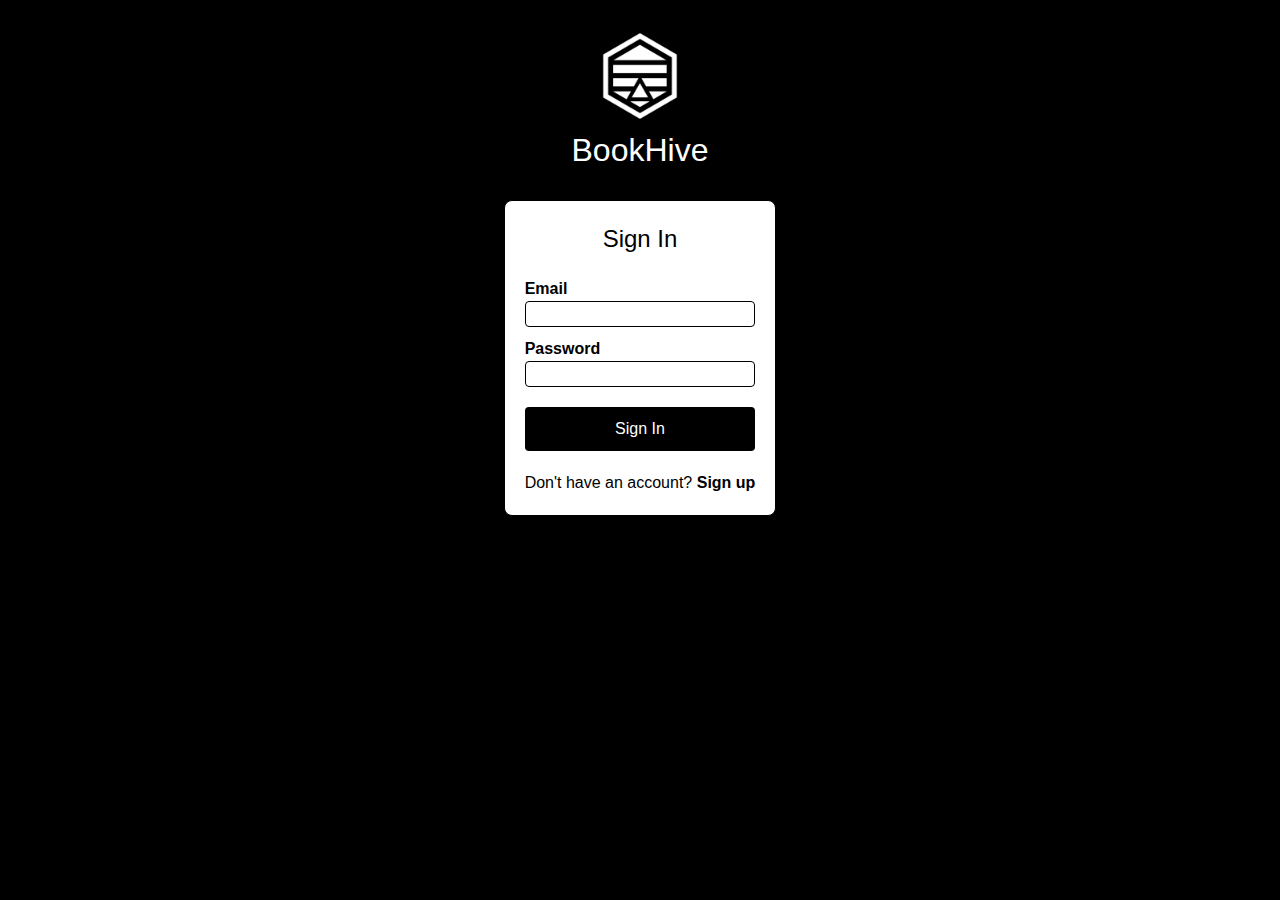
<file: public/index.html>
<!DOCTYPE html>
<html lang="en">
<head>
    <meta charset="UTF-8">
    <meta name="viewport" content="width=device-width, initial-scale=1.0">
    <title>BookHive</title>
    <link rel="stylesheet" href="css/starter.css">
    <link rel="stylesheet" href="css/style.css">
</head>
<body>
    <header class="sign-in-bar">
        <img class="icon" src="images/BookHive-Logo.png"/>
        <h1>BookHive</h1>
    </header>
    <div class="container">
        <form action="../includes/signin.php" method="POST" class="signin-form" id="signin-form">
            <h2>Sign In</h2>

            <label for="email">Email</label>
            <input type="email" id="email" name="email" required>
            <span id="email-error" class="error-message"></span>

            <label for="password">Password</label>
            <input type="password" id="password" name="password" required minlength="6">
            <span id="password-error" class="error-message"></span>

            <button type="submit">Sign In</button>
            
            <p>Don't have an account? <a href="signup.html">Sign up</a></p>
        </form>
    </div>
    <script src="js/script.js"></script>
</body>
</html>
</file>
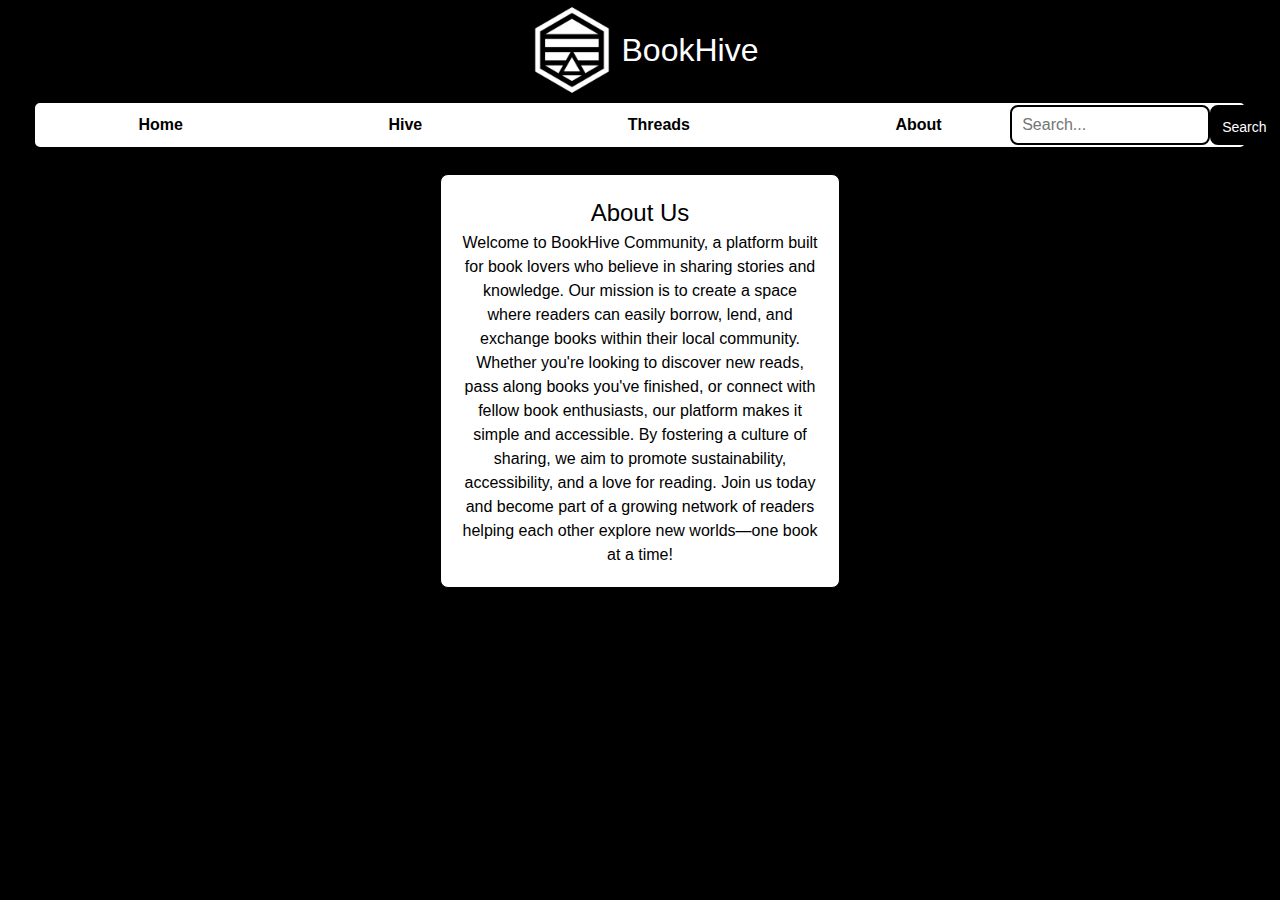
<file: public/about.html>
<!DOCTYPE html>
<html lang="en">
<head>
    <meta charset="UTF-8">
    <meta name="viewport" content="width=device-width, initial-scale=1.0">
    <title>BookHive</title>
    <link rel="stylesheet" href="css/starter.css">
    <link rel="stylesheet" href="css/style.css"> 
</head>
<body>
    <header class="topbar">
        <img class="icon" src="images/BookHive-Logo.png"/>
        <h1>BookHive</h1>
    </header>
    <nav class="navbar">
        <ul class="nav-links">
            <li><a href="home.php">Home</a></li>
            <li><a href="hive.html">Hive</a></li>
            <li><a href="threads.php">Threads</a></li>
            <li><a href="about.html">About</a></li>
            <input type="text" class="search-box" placeholder="Search...">
            <button class="search-button">Search</button>
        </ul>
    </nav>
    <br>
    <div class="container">
        <h2>About Us</h2>
        <p>
            Welcome to BookHive Community, a platform built for book lovers who believe in 
            sharing stories and knowledge. Our mission is to create a space where readers can 
            easily borrow, lend, and exchange books within their local community. Whether you're 
            looking to discover new reads, pass along books you've finished, or connect with fellow 
            book enthusiasts, our platform makes it simple and accessible. By fostering a culture of 
            sharing, we aim to promote sustainability, accessibility, and a love for reading. Join us 
            today and become part of a growing network of readers helping each other explore new worlds—one 
            book at a time!
        </p>
    </div>
</body>
</html>
</file>
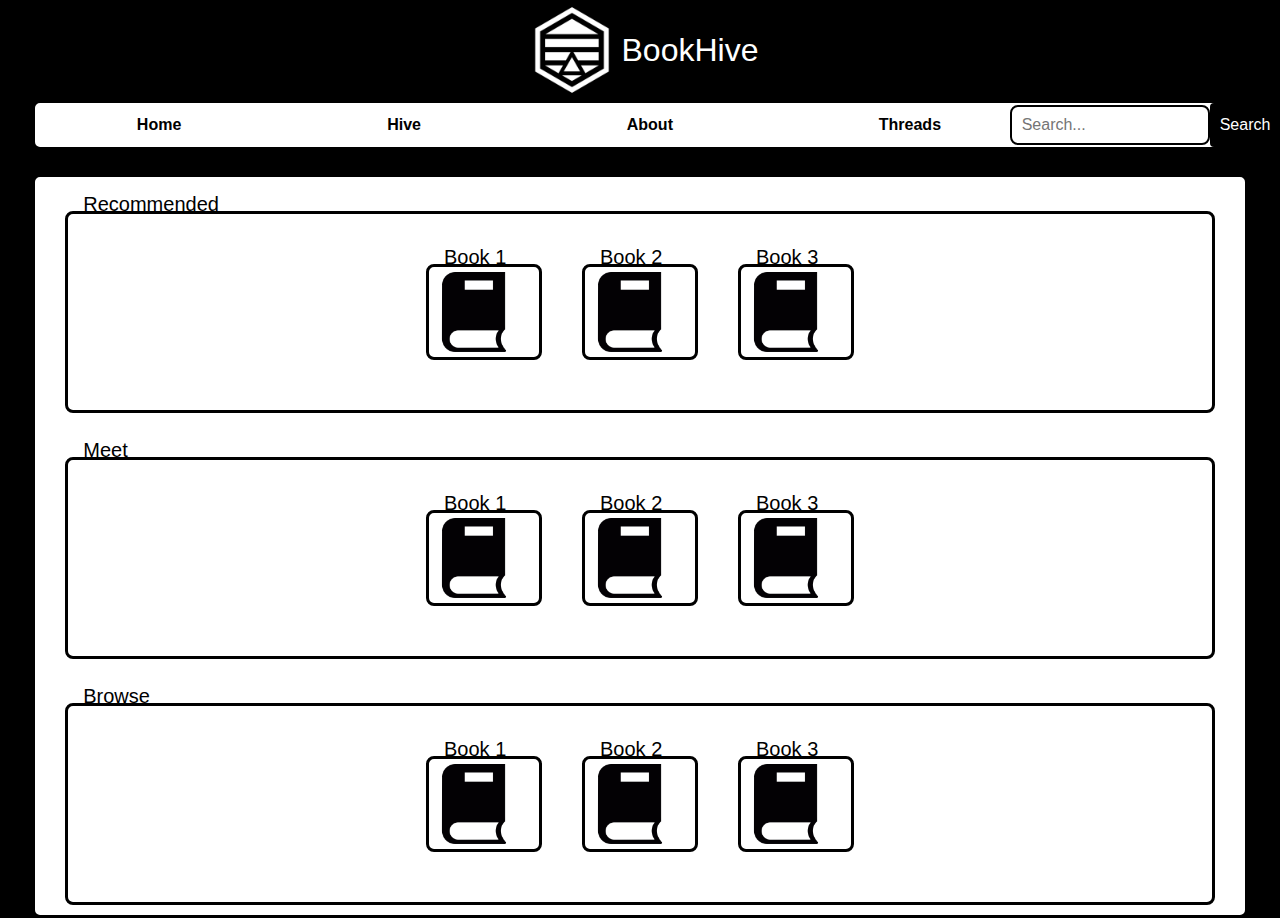
<file: public/hive.html>
<!DOCTYPE html>
<html lang="en">
<head>
    <meta charset="UTF-8">
    <title>BookHive</title>
    <meta name="viewport" content="width=device-width, initial-scale=1.0">
    <title>BookHive</title>
  <link rel="stylesheet" href="css/starter.css">
  <link rel="stylesheet" href="css/style.css">
</head>
<body>
<header class="topbar">
  <img class ="icon" src="images/BookHive-Logo.png"/>
  <h1>BookHive</h1>
</header>
<nav class="navbar">
  <ul class="nav-links">
    <li><a href="home.php">Home</a></li>
    <li><a href="hive.html">Hive</a></li>
    <li><a href="about.html">About</a></li>
    <li><a href="threads.php">Threads</a></li>
    <input type="text" class="search-box" placeholder="Search...">
    <button>Search</button>
  </ul>
</nav>
<br>
<div class="dashboard">
  <br>
<div class="hive-container">
  <h2 class="caption">Recommended</h2>
  <div class="item">
    <img src="images/book-logo.png" alt="book" class="icon">
    <span class="caption">Book 1</span>
  </div>
  <div class="item">
    <img src="images/book-logo.png" alt="book" class="icon">
    <span class="caption">Book 2</span>
  </div>
  <div class="item">
    <img src="images/book-logo.png" alt="book" class="icon">
    <span class="caption">Book 3</span>
  </div>
</div>
  <br>
<div class="hive-container">
  <h2 class="caption">Meet</h2>
  <div class="item">
    <img src="images/book-logo.png" alt="book" class="icon">
    <span class="caption">Book 1</span>
  </div>
  <div class="item">
    <img src="images/book-logo.png" alt="book" class="icon">
    <span class="caption">Book 2</span>
  </div>
  <div class="item">
    <img src="images/book-logo.png" alt="book" class="icon">
    <span class="caption">Book 3</span>
  </div>
</div>
  <br>
<div class="hive-container">
<h2 class="caption">Browse</h2>
  <div class="item">
    <img src="images/book-logo.png" alt="book" class="icon">
    <span class="caption">Book 1</span>
  </div>
  <div class="item">
    <img src="images/book-logo.png" alt="book" class="icon">
    <span class="caption">Book 2</span>
  </div>
  <div class="item">
    <img src="images/book-logo.png" alt="book" class="icon">
    <span class="caption">Book 3</span>
  </div>
</div>
</div>
</body>
</html>
</file>
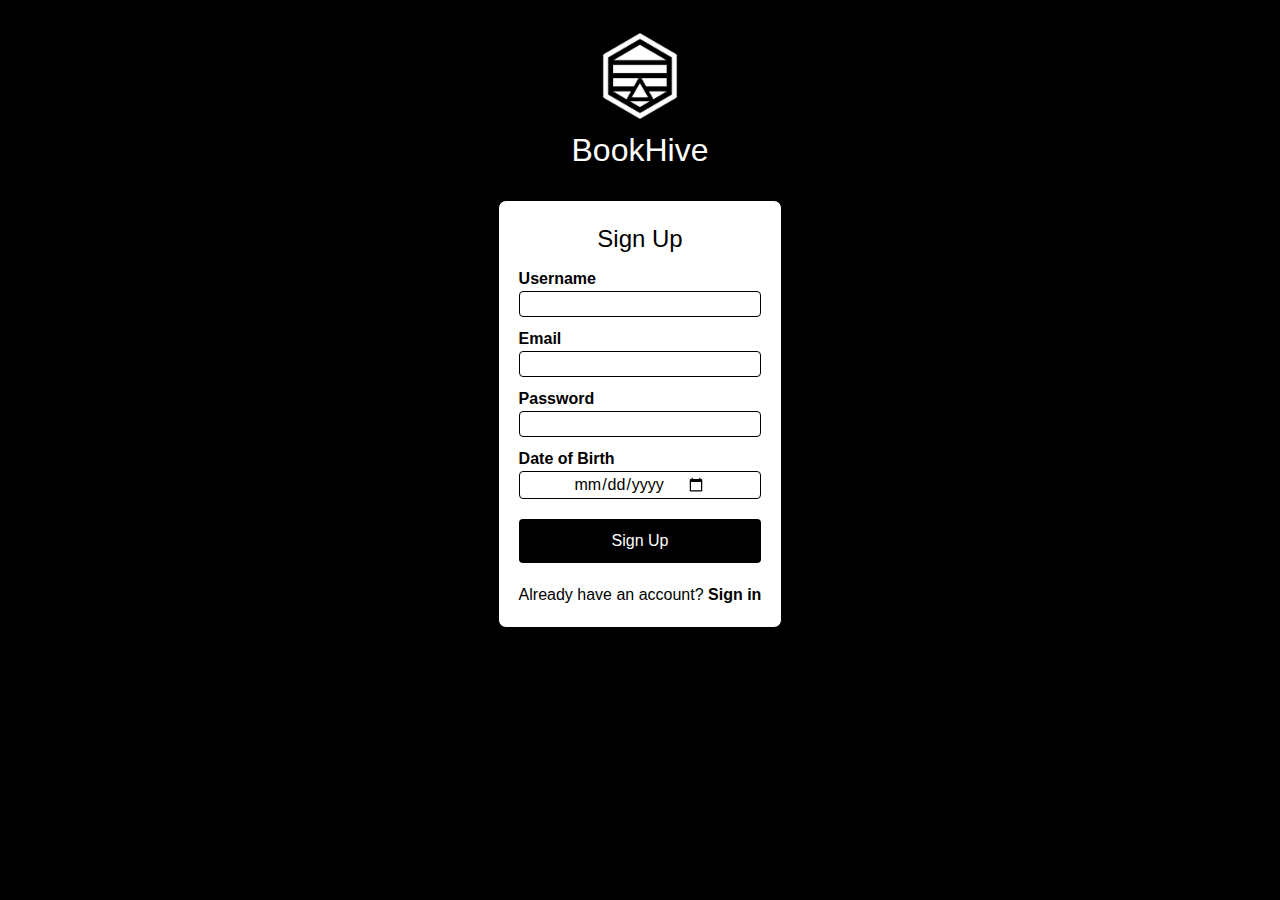
<file: public/signup.html>
<!DOCTYPE html>
<html lang="en">
<head>
    <meta charset="UTF-8">
    <meta name="viewport" content="width=device-width, initial-scale=1.0">
    <title>BookHive</title>
    <link rel="stylesheet" href="css/starter.css">
    <link rel="stylesheet" href="css/style.css"> 
</head>
<body>
    <header class="sign-in-bar">
        <img class="icon" src="images/BookHive-Logo.png"/>
        <h1>BookHive</h1>
    </header>
    <div class="container">
        <form action="../includes/signup.php" method="POST" class="signup-form" id="signup-form">
            <h2>Sign Up</h2>

            <label for="username">Username</label>
            <input type="text" id="username" name="username" required minlength="3">
            <span id="username-error" class="error-message"></span>

            <label for="email">Email</label>
            <input type="email" id="email" name="email" required>
            <span id="email-error" class="error-message"></span>
            
            <label for="password">Password</label>
            <input type="password" id="password" name="password" required minlength="6">
            <span id="password-error" class="error-message"></span>

            <label for="dob">Date of Birth</label>
            <input type="date" id="dob" name="dob" required>
            <span id="dob-error" class="error-message"></span>
            
            <button type="submit">Sign Up</button>
            
            <p>Already have an account? <a href="index.html">Sign in</a></p>
        </form>
    </div>
    <script src="js/signUpScript.js"></script>
</body>
</html>
</file>
<file: public/css/style.css>
body {
    font-family: Arial, sans-serif;
    background-color: #000;
    color: #fff;
    display: flex;
    flex-direction: column;
    justify-content: center;
    align-items: center;
    margin: 0;

}

.topbar {
    background-color: #000;
    color: #fff;
    display: flex;
    flex-direction: row;
    justify-content: center;
    align-items: center;
    width: 100%;
    height:100px
}

.sign-in-bar {
    background-color: #000;
    color: #fff;
    display: flex;
    flex-direction: column;
    justify-content: center;
    align-items: center;
    width: 100%;
    height:100px;
    margin: 50px;
}

nav {
    width: 95%;
    height: 50px;
    background-color: #fff;
    color: #000;
    border: #000 solid;
    border-radius: 8px;
}

.navbar {
    display: flex;
    flex-direction: row;
    justify-content: center;
    align-items: center;
}

.navbar .nav-links {
    display: flex;
    flex-direction: row;
    justify-content: center;
    align-items: center;
}

.nav-links li{
    margin-left: 30%;
    margin-right: 15%;
}

.search {
    display: flex;
    align-items: center;
    gap: 5px;
}

.search-box {
    border: 2px solid #000;
    border-radius: 8px;
    width: 200px;
    height: 40px;
    padding: 5px 10px;
    font-size: 16px;
    outline: none;
}

.search-button {
    border: 2px solid #000;
    border-radius: 8px;
    width: 70px;
    height: 40px;
    background-color: #000;
    cursor: pointer;
    font-size: 14px;
}


.container {
    max-width: 400px;
    padding: 20px;
    border: 1px solid #000;
    border-radius: 8px;
    text-align: center;
    background-color: #fff;
    color: #000;
}

.signin-form h2 {
    margin-bottom: 20px;
}

label {
    display: block;
    text-align: left;
    margin-top: 10px;
    font-weight: bold;
}

input {
    width: 100%;
    display: flex;
    flex-direction: column;
    justify-content: center;
    align-items: center;
    border: 1px solid #000;
    border-radius: 4px;
    background-color: #fff;
    color: #000;
}

button {
    width: 100%;
    height: auto;
    padding: 10px;
    margin-top: 20px;
    margin-bottom: 20px;
    border: none;
    background-color: #000;
    color: #fff;
    cursor: pointer;
    border-radius: 4px;
}

button:hover {
    background-color: #555;
}

a {
    color: #000;
    text-decoration: none;
    font-weight: bold;
}

a:hover {
    text-decoration: underline;
}


.dashboard {
    display: flex;
    flex-direction: column;
    justify-content: center;
    align-items: center;
    background-color: #fff;
    color: #000;
    border: #000 solid;
    border-radius: 8px;
    margin:auto;
    width: 95%;
    height: 95%;
}

.hive-container {
    position: relative;
    display: flex;
    flex-direction: row;
    justify-content: center;
    align-items: center;
    background-color: #fff;
    color: #000;
    border: #000 solid;
    border-radius: 8px;
    margin:auto;
    width: 95%;
    height: 95%;
}

.dashboard *, .hive-container * {
    margin: 10px;
    padding: 30px;
}

.dashboard .bio {
    display: flex;
    flex-direction: row;
    width: 95%;
    border:#000 solid;
    border-radius: 8px;
    margin: 10px;
}



.dashboard .book {
    display: flex;
    flex-direction: row;
    border:#000 solid;
    border-radius: 8px;
    width: 95%;
}

.dashboard .book .achievments {
    display: flex;
    flex-direction: column;
    gap: 10px;
    width: 300px;
    border:#000 solid;
    border-radius: 8px;
}

.icon {
    max-width: 100px;
    max-height: 100px;
    margin: 0;
    padding: 0;
}

.item {
    position: relative;
    width: auto;
    height: auto;
    border:#000 solid;
    border-radius: 8px;
    padding: 5px;
    margin: 20px;
}

.item *{
    position: relative;
    width: 80%;
    height: auto;
}

span {
    width: 100%;
}


.dashboard .book .shelf {
    display: flex;
    flex-direction: column;
    border:#000 solid;
    border-radius: 8px;
}

.dashboard .book .shelf .otherbooks {
    display: flex;
    flex-direction: row;
}

.dashboard .book .shelf .otherbooks .borrowed {
    border:#000 solid;
    border-radius: 8px;
}

.dashboard .book .shelf .otherbooks .lended{
    border:#000 solid;
    border-radius: 8px;
}

.caption {
    position: absolute;
    top: -40px;
    left: 0;
    font-size: 20px;
    background: none;
    padding: 5px;
}

.error {
    border-color: red;
}

.error-message {
    color: red;
    font-size: 12px;
    display: none;
}
</file>
<file: public/css/starter.css>
/* Reset margins, paddings, and box-sizing */
* {
    margin: 0;
    padding: 0;
    box-sizing: border-box;
}

/* Remove default list styles */
ul, ol {
    list-style: none;
}

/* Remove default link styles */
a {
    text-decoration: none;
    color: inherit;
}

/* Reset heading and paragraph spacing */
h1, h2, h3, h4, h5, h6, p {
    margin: 0;
    font-weight: normal;
}

/* Remove button default styles */
button, input, textarea {
    border: none;
    background: none;
    font: inherit;
    outline: none;
}

/* Set images to be responsive */
img {
    max-width: 100%;
    height: auto;
    display: block;
}

/* Set a base font */
body {
    font-family: Arial, sans-serif;
    line-height: 1.5;
    background-color: #fff;
    color: #333;
}
</file>
